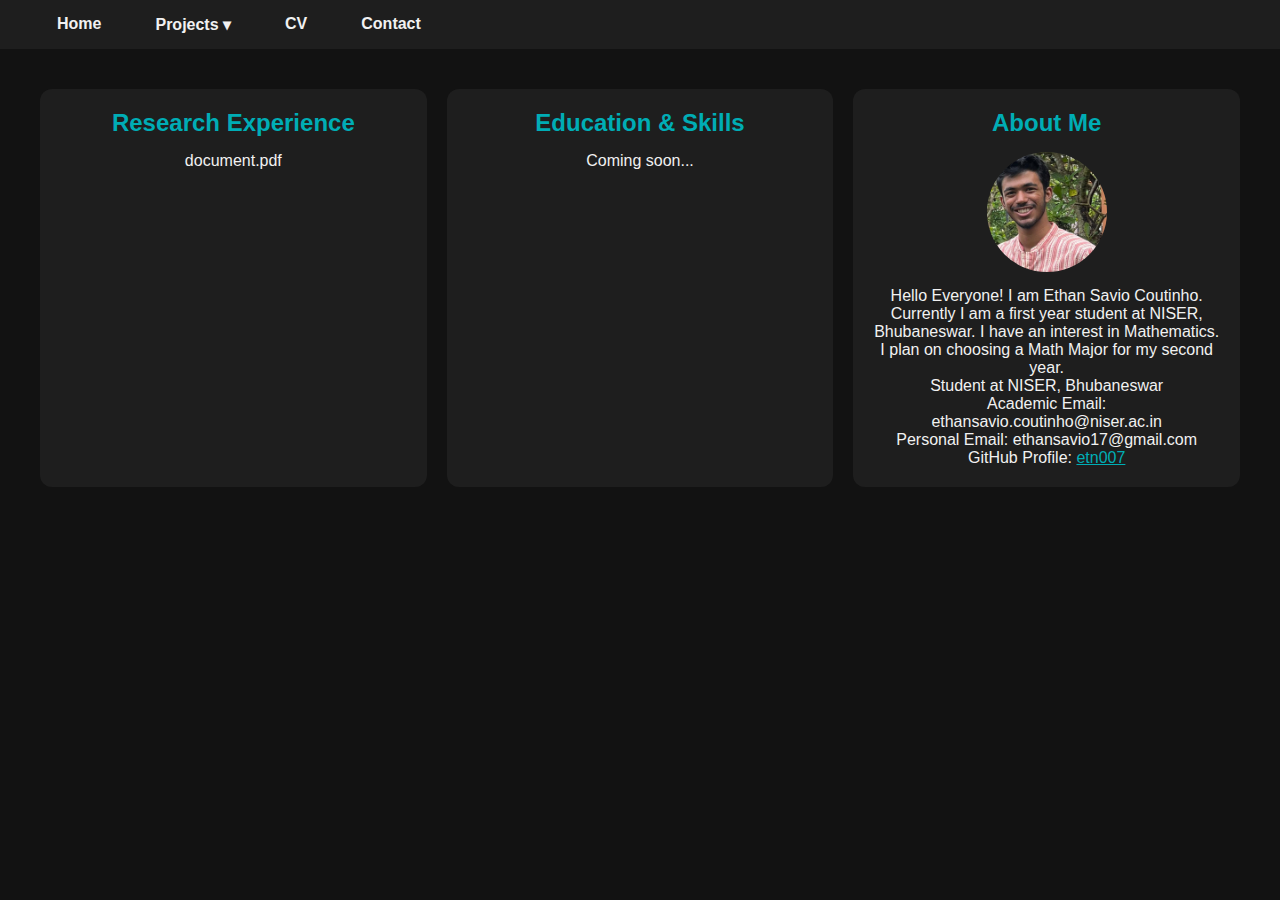
<file: index.html>
<!DOCTYPE html>
<html lang="en">
<head>
  <meta charset="UTF-8">
  <meta name="viewport" content="width=device-width, initial-scale=1.0">
  <title>Ethan Savio Coutinho</title>
  <link rel="stylesheet" href="style.css">
</head>
<body>
  <!-- Navigation Bar -->
<nav>
  <ul>
    <li><a href="index.html">Home</a></li>
    <li class="dropdown">
      <a href="project.html">Projects ▾</a>
      <ul class="dropdown-content">
        <li><a href="Talk_1.pdf">Project 1</a></li>
        <li><a href="project.html">Project 2</a></li>
        <li><a href="project.html">Project 3</a></li>
      </ul>
    </li>
    <li><a href="#">CV</a></li>
    <li><a href="contact.html">Contact</a></li>
  </ul>
</nav>

  <!-- Main Content -->
  <div class="container">
    <!-- Research Experience -->
    <div class="card">
      <h2>Research Experience</h2>
      <ul>
        <li><a href="document.pdf" target="_blank"> document.pdf</a></li>
      </ul>
    </div>

    <!-- Education & Skills -->
    <div class="card">
      <h2>Education & Skills</h2>
      <p>Coming soon...</p>
    </div>

    <!-- About Me -->
    <div class="card about">
      <h2>About Me</h2>
      <div class="profile-pic"></div>
      <p>Hello Everyone! I am Ethan Savio Coutinho. Currently I am a first year student at NISER, Bhubaneswar. I have an interest in Mathematics. I plan on choosing a Math Major for my second year.</p>
      <p>Student at NISER, Bhubaneswar</p>
      <p>Academic Email: ethansavio.coutinho@niser.ac.in</p>
      <p>Personal Email: ethansavio17@gmail.com</p>
      <p> GitHub Profile: <a href="https://github.com/etn007" style="color:#00adb5"> etn007 </a>   </p>
    </div>
  </div>
</body>
</html>
</file>
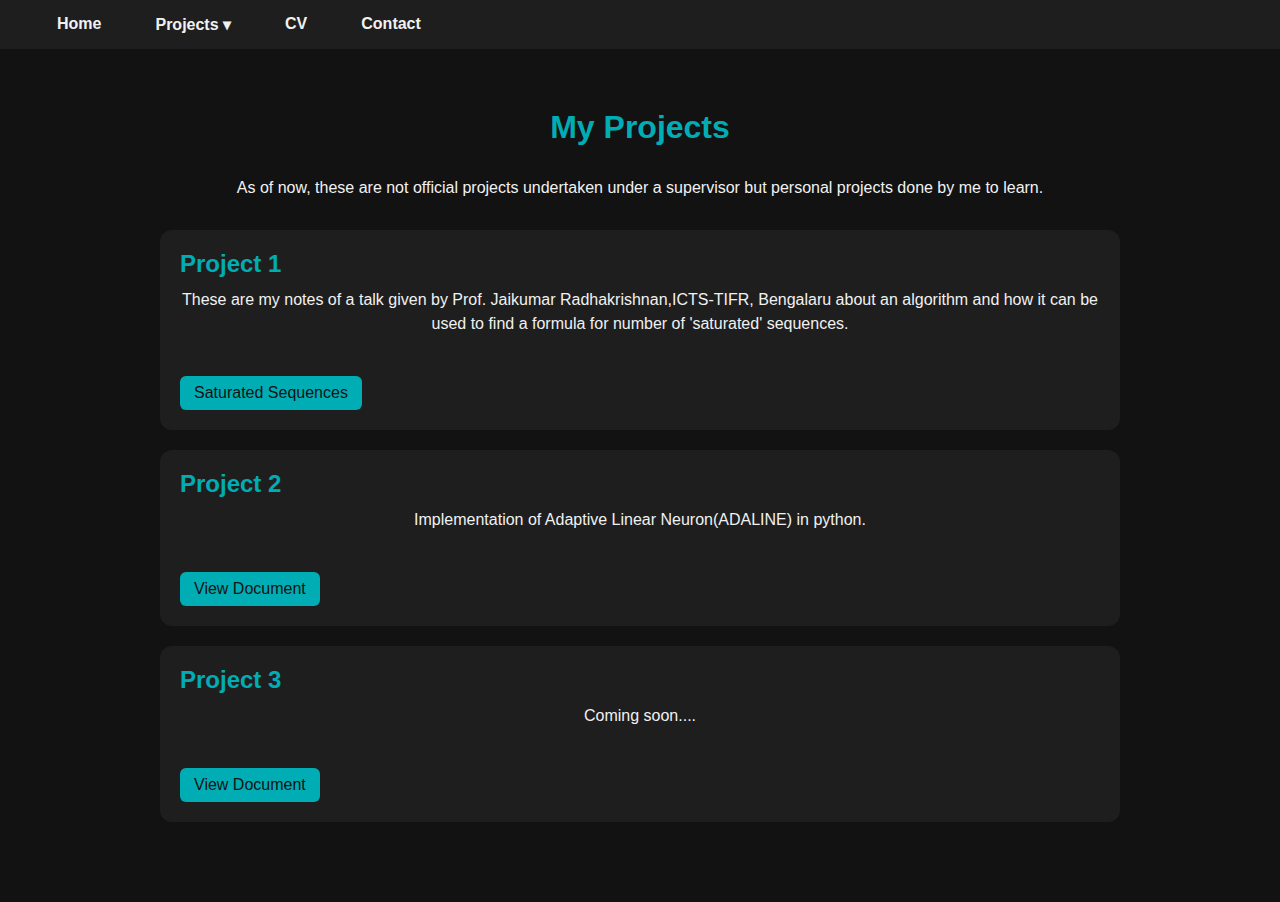
<file: project.html>
<!DOCTYPE html>
<html lang="en">
<head>
  <meta charset="UTF-8">
  <meta name="viewport" content="width=device-width, initial-scale=1.0">
  <title>Projects</title>
  <link rel="stylesheet" href="style.css">
</head>
<body>
  <!-- Navigation Bar -->
  <nav>
    <ul>
      <li><a href="index.html">Home</a></li>
      <li class="dropdown">
        <a href="project.html">Projects ▾</a>
        <ul class="dropdown-content">
          <li><a href="Talk_1.pdf">Project 1</a></li>
          <li><a href="project.html#p2">Project 2</a></li>
          <li><a href="project.html#p3">Project 3</a></li>
        </ul>
      </li>
      <li><a href="#">CV</a></li>
      <li><a href="contact.html">Contact</a></li>
    </ul>
  </nav>

  <!-- Projects Section -->
  <div class="projects-container">
    <h1>My Projects</h1>
    <p> As of now, these are not official projects undertaken under a supervisor but personal projects done by me to learn.</p>
<div> </div>
    <div class="project-card" id="p1">
      <h2>Project 1</h2>
      <p>These are my notes of a talk given by Prof. Jaikumar Radhakrishnan,ICTS-TIFR, Bengalaru about an algorithm and how it can be used to find a formula for
      number of 'saturated' sequences.</p>
      <a href="Talk_1.pdf" target="_blank">Saturated Sequences</a>
    </div>

    <div class="project-card" id="p2">
      <h2>Project 2</h2>
      <p>Implementation of Adaptive Linear Neuron(ADALINE) in python.</p>
      <a href=".pdf" target="_blank">View Document</a>
    </div>

    <div class="project-card" id="p3">
      <h2>Project 3</h2>
      <p>Coming soon....</p>
      <a href="document3.pdf" target="_blank">View Document</a>
    </div>
  </div>
</body>
</html>
</file>
<file: style.css>
/* General Reset */
* {
  margin: 0;
  padding: 0;
  box-sizing: border-box;
}

body {
  background-color: #121212;
  color: #f1f1f1;
  font-family: Arial, sans-serif;
}

/* Navigation Bar */
nav {
  background-color: #1e1e1e;
  padding: 15px 30px;
}

nav ul {
  display: flex;
  justify-content: flex-start; /* align left */
  list-style: none;
}

nav ul li {
  margin: 0 15px;
}

nav ul li a {
  text-decoration: none;
  color: #f1f1f1;
  font-weight: bold;
  padding: 8px 12px;
  border-radius: 6px;
  transition: background-color 0.3s, color 0.3s;
}

nav ul li a:hover {
  background-color: #00adb5; /* highlight on hover */
  color: #121212;
}

/* Main Container */
.container {
  display: flex;
  justify-content: space-around;
  padding: 40px;
  gap: 20px;
  flex-wrap: wrap; /* allows responsive stacking */
}

.card {
  background-color: #1e1e1e;
  padding: 20px;
  border-radius: 12px;
  width: 30%;
  min-width: 280px;
  flex: 1;
  transition: transform 0.3s, background-color 0.3s;
  text-align: center;
}

.card:hover {
  transform: scale(1.05);
  background-color: #222;
}

.card h2 {
  margin-bottom: 15px;
  color: #00adb5;
}

.card ul {
  list-style: none;
}

.card ul li a {
  text-decoration: none;
  color: #f1f1f1;
  transition: color 0.3s;
}

.card ul li a:hover {
  color: #00adb5;
}

/* About Me Profile Picture */
.profile-pic {
  width: 120px;
  height: 120px;
  border-radius: 50%;
  margin: 0 auto 15px auto; /* center it */
  background-image: url('mypic.jpg'); /* your picture */
  background-size: cover; /* makes it fill the circle */
  background-position: center; /* center the image */
  background-repeat: no-repeat;
}

/* Contact Page */
.contact-container {
  display: flex;
  justify-content: center;
  margin: 40px;
}

table {
  width: 60%;
  border-collapse: collapse;
  background-color: #1e1e1e;
  border-radius: 12px;
  overflow: hidden;
}

td {
  padding: 15px;
  border: 1px solid #333;
  text-align: center;
}

.profile-cell {
  text-align: center;
  padding: 30px;
}

.profile-cell .profile-pic {
  margin: 0 auto; /* center in table cell */
}

/* Responsive */
@media (max-width: 900px) {
  .container {
    flex-direction: column;
    align-items: center;
  }

  .card {
    width: 80%;
  }

  table {
    width: 90%;
  }
}
/* Dropdown */
.dropdown {
  position: relative;
}

.dropdown-content {
  display: none;
  position: absolute;
  top: 100%;
  left: 0;
  background-color: #1e1e1e;
  min-width: 160px;
  border-radius: 6px;
  overflow: hidden;
  box-shadow: 0 4px 8px rgba(0,0,0,0.4);
}

.dropdown-content li {
  list-style: none;
}

.dropdown-content li a {
  display: block;
  padding: 10px 15px;
  text-decoration: none;
  color: #f1f1f1;
  transition: background-color 0.3s, color 0.3s;
}

.dropdown-content li a:hover {
  background-color: #00adb5;
  color: #121212;
}

/* Show dropdown on hover */
.dropdown:hover .dropdown-content {
  display: block;
}







/* Projects Page */
.projects-container {
  max-width: 1000px;
  margin: 40px auto;
  padding: 20px;
}
.projects-container p {
  margin-bottom: 30px; /* increase space under your statement */
  text-align: center; /* optional: center align the intro text */
  line-height: 1.5;   /* optional: improve readability */
}


.projects-container h1 {
  text-align: center;
  margin-bottom: 30px;
  color: #00adb5;
}

.project-card {
  background-color: #1e1e1e;
  padding: 20px;
  border-radius: 12px;
  margin-bottom: 20px;
  transition: transform 0.3s, background-color 0.3s;
}

.project-card:hover {
  transform: scale(1.03);
  background-color: #222;
}

.project-card h2 {
  margin-bottom: 10px;
  color: #00adb5;
}

.project-card a {
  display: inline-block;
  margin-top: 10px;
  padding: 8px 14px;
  background-color: #00adb5;
  color: #121212;
  text-decoration: none;
  border-radius: 6px;
  transition: background-color 0.3s, color 0.3s;
}

.project-card a:hover {
  background-color: #008a91;
  color: #fff;
}
</file>
